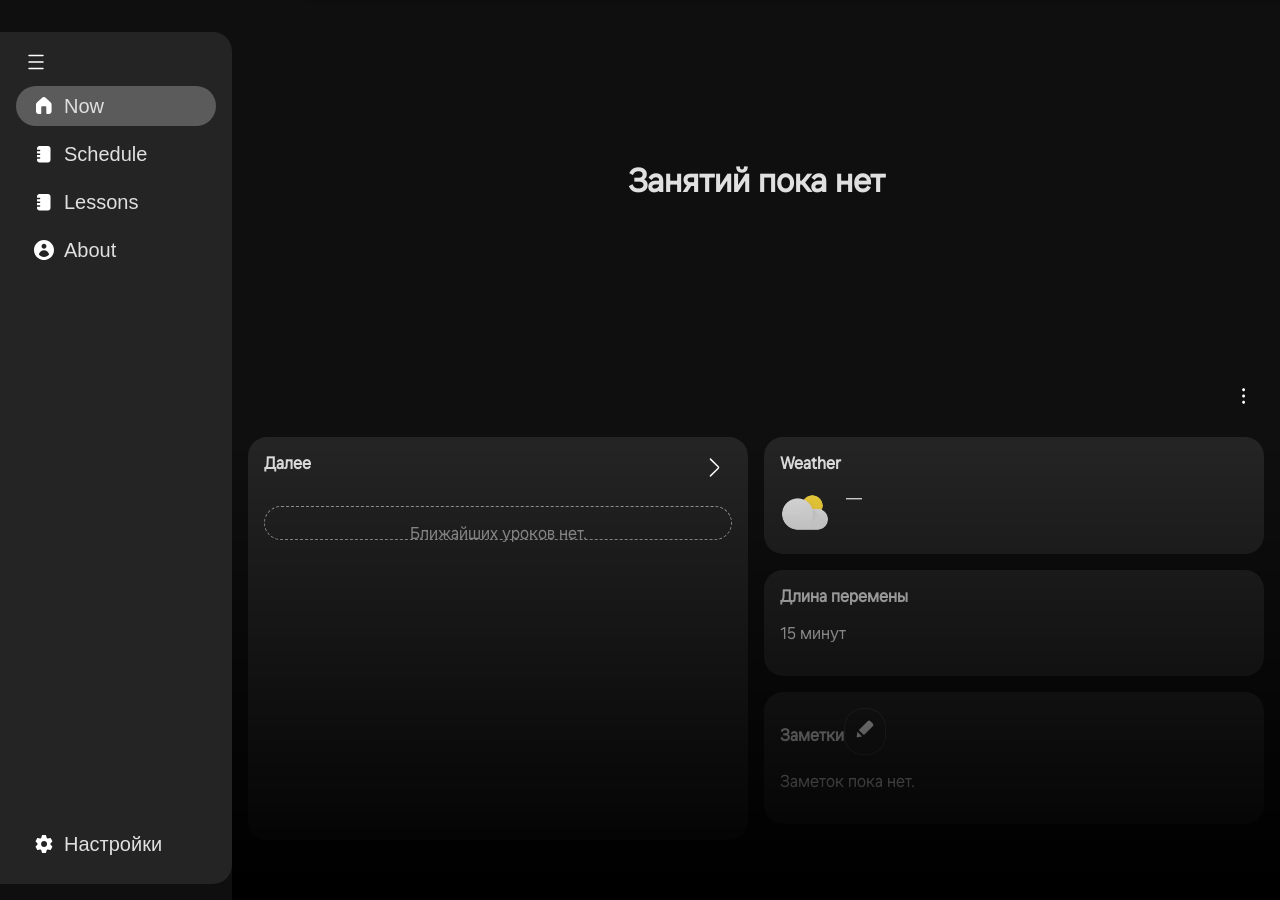
<file: index.html>
<!doctype html>
<html>
<head>
    <meta charset="utf-8">
    <meta name="viewport" content="width=device-width, initial-scale=1.0, viewport-fit=cover">
    <link rel="icon" href="icon.png">
    <title>Звонок</title>
    <link rel="stylesheet" href="eelibs/import.css">
    <link rel="stylesheet" href="css/page/now.css">
    <link rel="stylesheet" href="css/page/aod.css">
    <link rel="stylesheet" href="css/page/lessons.css">
    <link rel="stylesheet" href="css/page/lessonInfo.css">
    <link rel="stylesheet" href="css/page/scheduleEditor.css">
    <link rel="stylesheet" href="css/page/about.css">
    <link rel="stylesheet" href="css/schedule.css">
    <link rel="stylesheet" href="css/adaptivity/desktop.css">
    <link rel="stylesheet" href="css/adaptivity/mobile.css">
    
    <link rel="manifest" href="./manifest.json">
    <meta name="theme-color" content="#000000">
    <script>
        if ('serviceWorker' in navigator) {
            window.addEventListener('load', () => {
                navigator.serviceWorker.register('./sw.js')
                    .then((reg) => console.log('Service Worker зарегистрирован:', reg.scope))
                    .catch((err) => console.error('Ошибка регистрации SW:', err));
            });
        }
    </script>

    <script src="https://html2canvas.hertzen.com/dist/html2canvas.js" onerror="window.html2canvas = null"></script>
</head>
<body style="display: flex;">
    <div id="nav" class="">
        <button id="openmenu" onclick="openNavPanel()"><img src="img/ui/lines.svg"></button>
        <div id="navcontent"></div>
    </div>
    <div id="content" class="">
        <div class="page" id="settings"></div>
        <div class="page block" id="now">
            <div class="pageContainer">
                <div class="pageContent">
                    <div class="nowCardsContainer">
                        <div class="nowCard" id="weatherCard">
                            <b>Погода</b>
                            <p id="weatherDescr">В 15:00 - после занятий</p>
                            <img id="weatherIcon" src="img/weather/mostly_cloudy_day.webp"><p id="weatherTemperature">25°</p>
                        </div>
                        <div class="nowCard" id="breakCard">
                            <b>Длина перемены</b>
                            <p>15 минут</p>
                        </div>
                        <div class="nowCard collapsedDoneLessons" id="nextLessonsNowCard">
                            <b>Далее</b>
                            <button id="collapseDoneLessons"><img src="img/ui/arrow/up.svg"></button>
                            <div id="nextLessons"></div>
                        </div>
                        <div class="nowCard" id="notesNowCard">
                            <div><b>Заметки</b><button id="notesNowCardBtn"><img src="img/ui/edit2.svg"></button></div>
                            <p>Заметок пока нет.</p>
                        </div>
                    </div>
                </div>
            </div>
        </div>
        <div class="page block" id="aod">
            <div class="pageContainer">
                <div class="pageContent">
                    <section class="aodScreen" aria-label="До следующего звонка">
                        <div class="aodCountdown" id="aodCountdown">--:--</div>
                        <p class="aodAfter" id="aodAfter">Расписание пока пусто.</p>
                        <!--div class="aodCards" aria-label="Сводка расписания">
                            <article class="aodCard">
                                <span id="aodLessonNumber">—</span>
                            </article>
                            <article class="aodCard">
                                <span id="aodBreakLength">—</span>
                            </article>
                            <article class="aodCard aodWeatherCard">
                                <span class="aodCardLabel">После занятий</span>
                                <span id="aodWeather">—</span>
                                <span id="aodWeatherTime">—</span>
                            </article>
                        </div-->
                    </section>
                </div>
            </div>
        </div>
        <div class="page block" id="schedule">
            <div class="pageContainer">
                <div class="pageContent">
                </div>
            </div>
        </div>
        <div class="page block" id="scheduleEdit">
            <div class="pageContainer">
                <div class="pageContent" id="scheduleEditorContent"></div>
            </div>
        </div>
        <div class="page block" id="lessons">
            <div class="pageContainer">
                <div class="pageContent" id="lessonsList">
                </div>
            </div>
        </div>
        <div class="page block" id="lessonInfo">
            <div class="pageContainer">
                <div class="pageContent" id="lessonInfoContainer">
                    <div class="linfoCard smallData doNotShowOnView">
                        <img src="img/ui/text.svg">
                        <b id="lessonInfoNameH">Название</b>
                        <div class="lessonInfoData">
                            <p id="lessonInfoNameText"></p>
                            <input id="lessonInfoNameInput" type="text">
                        </div>
                    </div>
                    <div class="linfoCard smallData doNotShowOnView">
                        <img src="img/ui/text.svg">
                        <b id="lessonInfoIdH">Id</b>
                        <div class="lessonInfoData">
                            <p id="lessonInfoIdText"></p>
                            <input id="lessonInfoIdInput" type="text">
                        </div>
                    </div>
                    <div class="linfoCard smallData">
                        <img src="img/ui/user.svg">
                        <b id="lessonInfoTeacherH">Преподователь</b>
                        <div class="lessonInfoData">
                            <p id="lessonInfoTeacherText"></p>
                            <input id="lessonInfoTeacherInput" type="text">
                        </div>
                    </div>
                    <div class="linfoCard smallData">
                        <img src="img/ui/location.svg">
                        <b id="lessonInfoPlaceH">Место</b>
                        <div class="lessonInfoData">
                            <p id="lessonInfoPlaceText"></p>
                            <input id="lessonInfoPlaceInput" type="text">
                        </div>
                    </div>
                    <div class="linfoCard fullwidth" id="lessonInfoSchedule">

                    </div>
                    <div class="linfoCard fullwidth" id="lessonInfoNotes">

                    </div>
                    <div class="lessonInfoActions doNotShowOnView">

                    </div>
                </div>
            </div>
        </div>
        <div class="page block" id="about">
            <div class="pageContainer">
                <div class="pageContent">
                    <div class="linfoCard fullwidth" id="aboutAppCard">
                        <p id="aboutAppDescr">Приложение для отображения расписания уроков и звонков.</p>
                        <p id="aboutAppVersion"></p>
                    </div>
                    <div class="linfoCard fullwidth" id="aboutRuntimeCard">
                        <b>Информация о работе</b>
                        <div id="aboutRuntimeInfo" class="aboutRuntimeInfo"></div>
                    </div>

                    <div class="linfoCard fullwidth" id="updatesCard">
                        <b id="updatesTitle">Обновления</b>
                        <div class="lessonInfoData">
                            <label>
                                <span id="updateAutoCheckLabel">Проверять автоматически</span>
                                <input type="checkbox" id="updateAutoCheckToggle">
                            </label>
                        </div>
                        <p id="updateStatus"></p>
                    </div>

                    <div class="downBtns">
                        <div class="aBtn" id="checkUpdateBtn"><img src="img/ui/reload.svg"><p id="checkUpdateBtnText">Проверить обновления</p></div>
                        <a class="aBtn" href="https://github.com/EE-Apps/BellSchedule" target="_blank" id="aboutRepoLink"><img src="img/ui/file/open.svg">Исходный код на GitHub</a>
                    </div>
                </div>
            </div>
        </div>
        <div id="navdown" class=""></div>
    </div>

    <div id="modal" class="modal"><div id="modalForuse"></div></div>

</body>
<script src="eelib.js" type="module"></script>
<script src="js/translations.js"></script>
<script src="eelibs/import.js" type="module"></script>
<script src="js/time.js" type="module"></script>
<script src="js/weather.js" type="module"></script>
<script src="js/aod.js" type="module"></script>
<script src="js/updateChecker.js" type="module"></script>
<script src="js/aboutInfo.js" type="module"></script>
<script src="js/screenshot.js"></script>
<script src="js/schedule/validation.js" type="module"></script>
<script src="js/schedule/scheduleCore.js" type="module"></script>
<script src="js/schedule/scheduleNow.js" type="module"></script>
<script src="js/schedule/scheduleWeek.js" type="module"></script>
<script src="js/page/lessonsPage.js" type="module"></script>
<script src="js/page/lessonInfoPage.js" type="module"></script>
<script src="js/page/scheduleEditor.js" type="module"></script>
<script type="module">
    document.addEventListener('DOMContentLoaded', () => {
        const pageParam = (new URLSearchParams(window.location.search)).get('page')
        if (pageParam) changePage(pageParam)
    })
</script>
</html>
</file>
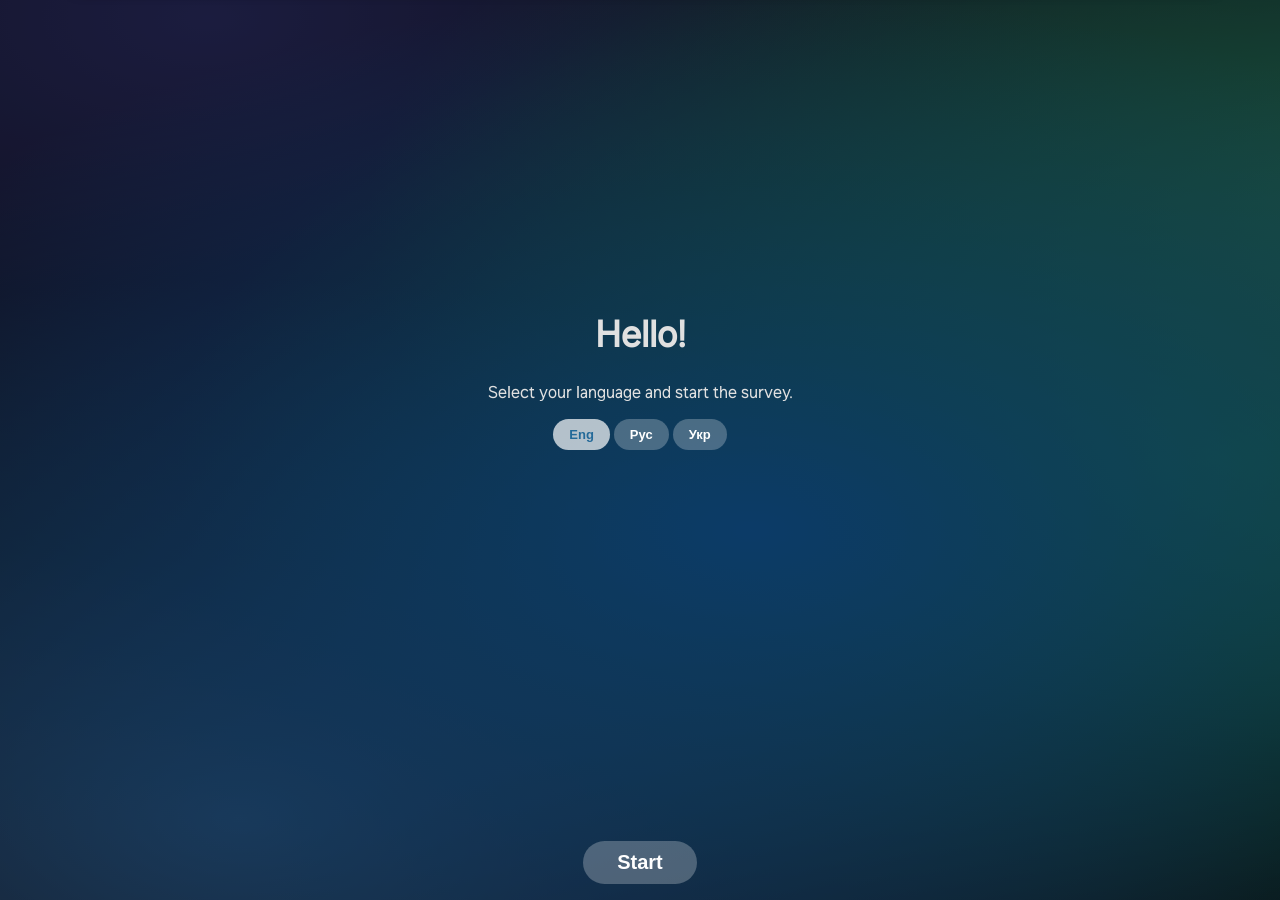
<file: poll.html>
<!doctype html>
<html>
<head>
    <meta charset="utf-8">
    <meta name="viewport" content="width=device-width, initial-scale=1.0, user-scalable=no">
    <link rel="icon" href="icon.png">
    <title>Исследование информационных потребностей учащихся</title>
    <link rel="stylesheet" href="eelibs/import.css">
    <link rel="stylesheet" href="css/poll.css">
    <link rel="stylesheet" href="css/adaptivity/desktop.css">
    <link rel="stylesheet" href="css/adaptivity/mobile.css">
</head>
<body style="display: flex;">
    <div id="nav" class="">
        <button id="openmenu" onclick="openNavPanel()"><img src="img/ui/lines.svg"></button>
        <div id="navcontent"></div>
    </div>
    <div id="content" class="">
        <div class="page" id="settings"></div>
        <div class="page block" id="poll">
            <div class="pageContainer">
                <div class="pageContent">

                </div>
            </div>
        </div>
        <div class="page block" id="end">
            <div class="pageContainer">
                <div class="pageContent">
                    <!--button id="endReturnBtn" class="aBtn" onclick="changePage('poll')">
                        <img src="img/ui/back.svg"><span>Return</span>
                    </button-->
                    <div style="
                        position: absolute;
                        z-index: 0;
                        bottom: 0;
                        top: 0;
                        left: 0;
                        right: 0;
                        width: 100%;
                        height: 100%;
                        object-fit: cover;
                        width: 100%;
                        align-items: center;
                    ">
                        <svg xmlns="http://www.w3.org/2000/svg" viewBox="0 0 1920 1080" style="
                            min-width: 100dvw;
                            min-height: 100dvh;
                            position: absolute;
                            left: -50%;
                            filter: brightness(50%);">
                            <defs>
                                <radialGradient id="s-0" gradientUnits="objectBoundingBox" x1="0" y1="0" x2="100" y2="100">
                                    <stop offset="0" stop-color="hsla(209,80%,45%,1)"></stop>
                                    <stop offset="1" stop-color="hsla(209,80%,45%,0)" stop-opacity="0"></stop>
                                </radialGradient>
                                <radialGradient id="s-1" gradientUnits="objectBoundingBox" x1="0" y1="0" x2="100" y2="100">
                                    <stop offset="0" stop-color="hsla(164,50%,40%,1)"></stop>
                                    <stop offset="1" stop-color="hsla(164,50%,40%,0)" stop-opacity="0"></stop>
                                </radialGradient>
                                <radialGradient id="s-2" gradientUnits="objectBoundingBox" x1="0" y1="0" x2="100" y2="100">
                                    <stop offset="0" stop-color="hsla(211,50%,45%,1)"></stop>
                                    <stop offset="1" stop-color="hsla(211,50%,45%,0)" stop-opacity="0"></stop>
                                </radialGradient>
                                <radialGradient id="s-3" gradientUnits="objectBoundingBox" x1="0" y1="0" x2="100" y2="100">
                                    <stop offset="0" stop-color="hsla(142,70%,40%,1)"></stop>
                                    <stop offset="1" stop-color="hsla(142,70%,40%,0)" stop-opacity="0"></stop>
                                </radialGradient>
                                <radialGradient id="s-4" gradientUnits="objectBoundingBox" x1="0" y1="0" x2="100" y2="100">
                                    <stop offset="0" stop-color="hsla(238,40%,35%,1)"></stop>
                                    <stop offset="1" stop-color="hsla(238,40%,35%,0)" stop-opacity="0"></stop>
                                </radialGradient>
                            </defs>
                            <!-- Глубокий темный фон вместо неоново-фиолетового -->
                            <rect fill="hsla(240, 25%, 10%, 1)" width="100%" height="100%"></rect>
                            <ellipse cx="13%" cy="2%" ry="60%" rx="65%" fill="url(#s-4)"></ellipse>
                            <ellipse cx="76%" cy="51%" ry="60%" rx="65%" fill="url(#s-3)"></ellipse>
                            <ellipse cx="15%" cy="91%" ry="60%" rx="65%" fill="url(#s-2)"></ellipse>
                            <ellipse cx="88%" cy="25%" ry="60%" rx="65%" fill="url(#s-1)"></ellipse>
                            <ellipse cx="47%" cy="59%" ry="60%" rx="65%" fill="url(#s-0)"></ellipse>
                        </svg>
                    </div>
                </div>
            </div>
        </div>
        <div class="page block" id="about">
            <div class="pageContainer">
                <div class="pageContent">
                    <div class="linfoCard fullwidth" id="aboutAppCard">
                        <p id="aboutAppDescr">Приложение для отображения расписания уроков и звонков.</p>
                        <p id="aboutAppVersion"></p>
                    </div>
                    <div class="linfoCard fullwidth" id="aboutRuntimeCard">
                        <b>Информация о работе</b>
                        <div id="aboutRuntimeInfo" class="aboutRuntimeInfo"></div>
                    </div>

                    <div class="linfoCard fullwidth" id="updatesCard">
                        <b id="updatesTitle">Обновления</b>
                        <div class="lessonInfoData">
                            <label>
                                <span id="updateAutoCheckLabel">Проверять автоматически</span>
                                <input type="checkbox" id="updateAutoCheckToggle">
                            </label>
                        </div>
                        <p id="updateStatus"></p>
                    </div>

                    <div class="downBtns">
                        <div class="aBtn" id="checkUpdateBtn"><img src="img/ui/reload.svg"><p id="checkUpdateBtnText">Проверить обновления</p></div>
                        <a class="aBtn" href="https://github.com/EE-Apps/BellSchedule" target="_blank" id="aboutRepoLink"><img src="img/ui/file/open.svg">Исходный код на GitHub</a>
                    </div>
                </div>
            </div>
        </div>
        <div id="navdown" class="hidden"></div>
    </div>

    <div id="modal" class="modal"><div id="modalForuse"></div></div>
    <div id="welcome" class="active">
        <div style="
            position: absolute;
            z-index: 0;
            bottom: 0;
            top: 0;
            left: 0;
            right: 0;
            width: 100dvw;
            height: 100dvh;
            overflow: hidden;
            object-fit: cover;
            align-items: center;
        ">
            <svg xmlns="http://www.w3.org/2000/svg" viewBox="0 0 1920 1080" style="
                min-width: 100dvw;
                min-height: 100dvh;
                position: absolute;
                left: 0;
                filter: brightness(50%);">
                <defs>
                    <radialGradient id="s-0" gradientUnits="objectBoundingBox" x1="0" y1="0" x2="100" y2="100">
                        <stop offset="0" stop-color="hsla(209,80%,45%,1)"></stop>
                        <stop offset="1" stop-color="hsla(209,80%,45%,0)" stop-opacity="0"></stop>
                    </radialGradient>
                    <radialGradient id="s-1" gradientUnits="objectBoundingBox" x1="0" y1="0" x2="100" y2="100">
                        <stop offset="0" stop-color="hsla(164,50%,40%,1)"></stop>
                        <stop offset="1" stop-color="hsla(164,50%,40%,0)" stop-opacity="0"></stop>
                    </radialGradient>
                    <radialGradient id="s-2" gradientUnits="objectBoundingBox" x1="0" y1="0" x2="100" y2="100">
                        <stop offset="0" stop-color="hsla(211,50%,45%,1)"></stop>
                        <stop offset="1" stop-color="hsla(211,50%,45%,0)" stop-opacity="0"></stop>
                    </radialGradient>
                    <radialGradient id="s-3" gradientUnits="objectBoundingBox" x1="0" y1="0" x2="100" y2="100">
                        <stop offset="0" stop-color="hsla(142,70%,40%,1)"></stop>
                        <stop offset="1" stop-color="hsla(142,70%,40%,0)" stop-opacity="0"></stop>
                    </radialGradient>
                    <radialGradient id="s-4" gradientUnits="objectBoundingBox" x1="0" y1="0" x2="100" y2="100">
                        <stop offset="0" stop-color="hsla(238,40%,35%,1)"></stop>
                        <stop offset="1" stop-color="hsla(238,40%,35%,0)" stop-opacity="0"></stop>
                    </radialGradient>
                </defs>
                <!-- Глубокий темный фон вместо неоново-фиолетового -->
                <rect fill="hsla(240, 25%, 10%, 1)" width="100%" height="100%"></rect>
                <ellipse cx="13%" cy="2%" ry="60%" rx="65%" fill="url(#s-4)"></ellipse>
                <ellipse cx="76%" cy="51%" ry="60%" rx="65%" fill="url(#s-3)"></ellipse>
                <ellipse cx="15%" cy="91%" ry="60%" rx="65%" fill="url(#s-2)"></ellipse>
                <ellipse cx="88%" cy="25%" ry="60%" rx="65%" fill="url(#s-1)"></ellipse>
                <ellipse cx="47%" cy="59%" ry="60%" rx="65%" fill="url(#s-0)"></ellipse>
            </svg>
        </div>
        <div id="welcomeText">
            <h1>Hello!</h1>
            <p>description</p>
            <div id="welcomeLang">
                <button id="welcomeLang-en" class="aBtn trBtn" data-lang="en">Eng</button>
                <button id="welcomeLang-ru" class="aBtn trBtn" data-lang="ru">Рус</button>
                <button id="welcomeLang-uk" class="aBtn trBtn" data-lang="uk">Укр</button>
            </div>
        </div>
        <button id="welcomeBtn" class="aBtn trBtn" onclick="document.getElementById('welcome').classList.remove('active')">Start</button>
    </div>

</body>
<script src="eelib-poll.js" type="module"></script>
<script src="js/translations.js"></script>
<script src="js/locales/ru.js"></script>
<script src="js/locales/en.js"></script>
<script src="js/locales/uk.js"></script>
<script src="eelibs/import.js" type="module"></script>
<script src="js/poll.js"></script>
</html>
</file>
<file: eelibs/import.css>
@import url(css/!.css);
@import url("css/pages.css");
@import url("css/nav.css");
@import url(css/settings.css);
@import url(css/mobile.css);
@import url(css/modal.css);
@import url(css/btnsList.css);
@import url(css/elements/!elements.css);
@import url(components/!components.css);
</file>
<file: css/page/now.css>
.nowCardsContainer {
    display: grid;
    grid-template-columns: repeat(auto, min(350px, 1fr));
    gap: var(--ds);
}

.nowCard {
    padding: var(--ds);
    background-color: var(--bg-sec);
    border-radius: var(--br);
}

#weatherCard {
    display: grid;
    grid-template-columns: max-content auto;
    grid-template-rows: 35px repeat(2, 25px);
    grid-template-areas: 
        "h h"
        "ico temperature"
        "ico descr";
    height: auto;
    overflow: hidden;
    transition: max-height 0.2s, padding 0.2s;
    
    &.hidden {
        height: 0;
        padding-top: 0;
        padding-bottom: 0;
    }

    p, b {
        margin: 0;
    }

    b {
        grid-area: h;
        padding-bottom: var(--ds);
    }
    #weatherIcon {
        width: 50px;
        grid-area: ico;
        grid-column: 1;
        grid-row: 2 / -1;
        padding-right: var(--ds);
    }
    #weatherDescr, #weatherTemperature {
        height: max-content;
    }
    #weatherDescr {
        grid-area: descr;
    }
    #weatherTemperature {
        grid-area: temperature;
    }
}

#nextLessonsNowCard {
    position: relative;

    #nextLessons {
        /*display: flex;
        flex-direction: column;*/
        
        margin-top: var(--ds);
    }

    #collapseDoneLessons {
        border: none;
        background: none;

        position: absolute;
        top: var(--dss);
        right: var(--ds);

        &:hover {
            transform: rotate(35deg);
        }
    }
    &.collapsedDoneLessons {
        #collapseDoneLessons {
            transform: rotate(90deg);

            &:hover {
                transform: rotate(55deg);
            }
        }

        .lessonCardContainer.doneLesson {
            display: none;
        }
    }

    .lessonCardContainer {

        &.doneLesson {
            color: var(--text-sec);

            .lessonName, .lessonRight p, .lessonRight b {
                color: var(--text-sec);
            }
            .lessonTime {
                color: #696969;
            }
        }
        &.currentLesson {
            color: var(--ac-text);

            .lessonName, .lessonRight p, .lessonRight b {
                color: var(--ac-text);
            }
            .lessonTime {
                color: var(--ac-text-hover);
            }
        }
    }
}
</file>
<file: css/page/aod.css>
#aod {
    overflow: hidden;

    .page-header, .page-header-btns {
        display: none;
    }

    .pageContent, .pageContainer {
        min-height: 100dvh;
        max-height: 100dvh;
        overflow: hidden;
    }

    .aodScreen {
        --aod-shift-x: 0px;
        --aod-shift-y: 0px;
        min-height: min(680px, calc(100vh - 96px));
        width: 100%;
        display: flex;
        flex-direction: column;
        justify-content: center;
        align-items: center;
        gap: var(--dss);
        padding: clamp(24px, 8vh, 88px) var(--ds);
        text-align: center;
        transform: translate3d(var(--aod-shift-x), var(--aod-shift-y), 0);
        transition: transform 10s ease-in-out;

        /*&[data-aod-position="1"] { --aod-shift-x: 3px; --aod-shift-y: -2px; }
        &[data-aod-position="2"] { --aod-shift-x: -3px; --aod-shift-y: 2px; }
        &[data-aod-position="3"] { --aod-shift-x: 2px; --aod-shift-y: 3px; }
        &[data-aod-position="4"] { --aod-shift-x: -2px; --aod-shift-y: -3px; }
        &[data-aod-position="5"] { --aod-shift-x: 3px; --aod-shift-y: 2px; }
        &[data-aod-position="6"] { --aod-shift-x: -3px; --aod-shift-y: -2px; }
        &[data-aod-position="7"] { --aod-shift-x: 0px; --aod-shift-y: 3px; }*/

        &[data-aod-position="1"] { --aod-shift-x:  10dvw; --aod-shift-y:  -5dvh; }
        &[data-aod-position="2"] { --aod-shift-x: -10dvw; --aod-shift-y:   2dvh; }
        &[data-aod-position="3"] { --aod-shift-x:   5dvw; --aod-shift-y:  10dvh; }
        &[data-aod-position="4"] { --aod-shift-x:  -5dvw; --aod-shift-y: -10dvh; }
        &[data-aod-position="5"] { --aod-shift-x:  10dvw; --aod-shift-y:   5dvh; }
        &[data-aod-position="6"] { --aod-shift-x: -10dvw; --aod-shift-y:  -5dvh; }
        &[data-aod-position="7"] { --aod-shift-x:   0dvw; --aod-shift-y:  10dvh; }
    }

    .aodAfter,
    .aodCardLabel,
    #aodWeatherTime {
        color: var(--text-sec);
    }

    .aodCountdown {
        margin: 0;
        color: var(--text-main);
        font-size: clamp(72px, 15vw, 188px);
        font-variant-numeric: tabular-nums;
        font-weight: 100;
        line-height: .95;
        letter-spacing: 0;
    }

    .aodAfter {
        min-height: 24px;
        margin: 0;
        font-size: clamp(15px, 2vw, 21px);
    }

    .aodCards {
        width: min(100%, 760px);
        display: grid;
        grid-template-columns: repeat(3, minmax(0, 1fr));
        gap: var(--ds);
        margin-top: clamp(18px, 4vh, 42px);
    }

    .aodCard {
        min-width: 0;
        min-height: 112px;
        display: flex;
        flex-direction: column;
        justify-content: center;
        gap: 8px;
        padding: var(--ds);
        background: var(--bg-sec);
        border-radius: var(--br);
    }

    .aodCardLabel {
        font-size: var(--text-size-small);
    }

    .aodCard strong {
        overflow: hidden;
        color: var(--text-main);
        font-size: clamp(24px, 4vw, 38px);
        font-variant-numeric: tabular-nums;
        line-height: 1;
        text-overflow: ellipsis;
        white-space: nowrap;
    }

    .aodWeatherCard strong {
        font-size: clamp(22px, 3vw, 32px);
    }

    #aodWeatherTime {
        font-size: var(--text-size-small);
    }

    @media (max-width: 600px) {
        .aodScreen {
            min-height: calc(100vh - 132px);
            padding: 28px 0;
        }

        .aodCards {
            gap: 8px;
        }

        .aodCard {
            min-height: 96px;
            padding: 12px 8px;
        }

        .aodCardLabel {
            font-size: 12px;
        }

        .aodCard strong {
            font-size: clamp(20px, 7vw, 30px);
        }
    }
}
</file>
<file: css/page/lessons.css>
#lessonsList {
    display: grid;
    grid-template-columns: auto;
    gap: var(--ds);

    .lessonCard.inLessonsPage {
        padding: var(--ds);
        background-color: var(--bg-sec);
        border-radius: var(--br);
        width: auto;
        height: auto;
        transition: background 0.2s;

        &:hover {
            background-color: var(--bg-sec-hover);
        }
    }

    .lessonDays {
        display: inline-flex;
        flex-direction: row;
        align-items: flex-end;
        max-width: 100%;
        overflow-x: auto;

        padding: var(--dss) 0;
        gap: var(--dss);

        div {
            padding: var(--dss);
            border-radius: var(--br);
            width: 20px;
            height: max-content;
            display: flex;
            align-items: center;
            justify-content: center;

            &.today {
                background-color: var(--ac-bg);
                color: var(--text-pri);
            }
            &:not(.today) {
                background: none;
                color: var(--ac-text);
                border: 1px solid var(--ac-text);
            }
        }
    }
}
</file>
<file: css/page/lessonInfo.css>
#lessonInfoContainer {
    display: grid;
    grid-template-columns: 1fr 1fr;
    gap: var(--ds);
    
    .linfoCard {
        padding: var(--ds);
        border-radius: var(--br);
        background-color: var(--bg-sec);
        position: relative;

        overflow: hidden;
        overflow-x: auto;

        display: grid;
        grid-template-columns: max-content auto;
        grid-template-rows: 1fr 1fr;
        gap: var(--dss);

        &.fullwidth {
            grid-column: 1 / -1;
        }

        .lessonName.today {
            color: var(--ac-text);
        }

        .lessonInfoData {
            position: relative;
        }
        
        img {
            grid-column: 1;
            grid-row: 1 / 3;

            height: 60%;
            padding: 20%;
            padding-right: var(--dss);
            padding-left: 0;
        }

        p, b {
            margin: 0;
        }

        &.smallData {
            p, input {
                position: absolute;
            }

            input {
                border: none;
                background: none;
                padding: 0;
                margin: 0;

                border-radius: var(--br);
                background-color: var(--bg-pri);
                padding: var(--dss);
                width: calc(100% - var(--ds));
            }
        }

    }

    &:not(.edit) .linfoCard.smallData {
        &.doNotShowOnView {
            max-height: 0;
            overflow-y: hidden;
            padding: 0 var(--ds);
        }

        input {
            bottom: calc(var(--ds2) * -2 - 150%);
        }
        p {
            bottom: 0;
            white-space: nowrap
        }
    }
    &.edit .linfoCard.smallData {
        &.doNotShowOnView {
            max-height: auto;
            overflow-y: hidden;
        }

        input {
            bottom: calc(var(--dss) * -1);
        }
        p {
            bottom: calc(var(--ds2) * -2 - 150%);
        }
    }

    #lessonInfoSchedule {
        display: flex;
        flex-direction: column;

        .lessonCard.inLessonInfoPage {
            width: auto;
            height: auto;
            cursor: auto;
        }
    }
}
</file>
<file: css/page/scheduleEditor.css>
#scheduleEditorContent {
    display: grid;
    gap: var(--ds);

    .scheduleEditorCard {
        padding: var(--ds);
        border-radius: var(--br);
        background: var(--bg-sec);
    }

    .scheduleEditorCard h2, .scheduleEditorCard h3, .scheduleEditorCard p {
        margin: 0 0 var(--dss);
    }

    .scheduleEditorToolbar, .scheduleEditorRow, .scheduleEditorDayTabs, .lessonInfoActions {
        display: flex;
        flex-wrap: wrap;
        gap: var(--dss);
        align-items: center;
    }

    .scheduleEditorToolbar label, .scheduleEditorRow label {
        display: inline-flex;
        align-items: center;
        gap: var(--dss);
    }

    .scheduleEditorToolbar select, .scheduleEditorToolbar input,
    .scheduleEditorRow select, .scheduleEditorRow input {
        min-width: 7rem;
    }

    .scheduleEditorDayTabs button.active {
        background: var(--ac-bg);
        color: var(--ac-text);
    }

    .scheduleEditorRows {
        display: grid;
        gap: var(--dss);
        margin: var(--ds) 0;

        .scheduleEditorRow {
            padding: var(--dss);
            border-radius: var(--br);
            background: var(--bg-pri);

            .aBtn.danger {
                margin-left: auto;
            }
        }
    }

    .scheduleEditorRow > span {
        min-width: 1.5rem;
        color: var(--text-sec);
    }

    .scheduleEditorHint {
        color: var(--text-sec);
        font-size: .9rem;
    }

    .lessonInfoActions {
        grid-column: 1 / -1;
    }

    #lessonInfoContainer:not(.edit) .lessonInfoActions {
        display: none;
    }
}
</file>
<file: css/page/about.css>
.downBtns {
    display: flex;
    flex-direction: row;
    gap: var(--ds);
    justify-content: space-around;
}

#aboutRuntimeCard {
    margin-top: var(--ds);
}

.aboutRuntimeInfo {
    display: grid;
    grid-template-columns: repeat(auto-fit, minmax(220px, 1fr));
    gap: 8px var(--ds);
    margin-top: var(--ds);
    color: var(--text-sec);
}

.aboutRuntimeInfo p {
    margin: 0;
    overflow-wrap: anywhere;
}

.aboutRuntimeInfo strong {
    color: var(--text-main);
}
</file>
<file: css/schedule.css>
.lessonCard {
    display: flex;
    flex-direction: row;
    justify-content: space-between;

    display: grid;
    grid-template-columns: auto auto;

    padding-top: var(--ds);
    position: relative;
    cursor: pointer;
    width: 100%;
    height: 100%;
    padding: var(--dss);
    transition: none;
    overflow-y: hidden;

    &:not(:last-child):not(.inLessonsPage) {
        padding-bottom: var(--ds);

        &::after {
            content: '';
            position: absolute;
            bottom: 0;
            left: var(--ds);
            right: var(--ds);
            height: 1px;
            background-color: var(--text-sec);
        }
    }
    &.hidden {
        max-height: 0;
    }

    p, b:not(.lessonName) {
        margin: 0;
        text-align: right;
    }
    

    .lessonName {
        font-size: calc(1.25 * var(--ds));
    }
    .lessonTime {
        font-size: calc(0.75 * var(--ds));
        color: var(--text-sec);
    }
    .lessonDays div {
        font-size: calc(0.75 * var(--ds));
        color: var(--text-pri);
    }

    .lessonLeft, .lessonRight {
        display: inline-flex;
        flex-direction: column;
    }
    .lessonLeft {
        align-items: flex-start;
    }
    .lessonRight {
        align-items: flex-end;
    }
}

.lessonCardContainer {
    position: relative;
    display: flex;
    align-items: center;
    justify-content: center;
    width: 100%;

    &:hover .lessonCard {
        position: absolute;
        left: calc(-1 * var(--dss));
        right: calc(-1 * var(--dss));
        top: calc(-1 * var(--dss));
        bottom: 0;
        z-index: 5;
        background-color: var(--c-gray-700);
        border-radius: var(--br);
    }
}

.scheduleDayDiv {
    padding: var(--ds);
    border-radius: var(--br);
    background-color: var(--bg-sec);
    border: 2px solid var(--bg-sec);

    &:not(:last-child) {
        margin-bottom: var(--ds);
    }

    &.today {
        border: 2px solid var(--ac-text);
    }
}

.scheduleContainer, #nextLessons {
    display: grid;
    grid-auto-rows: 60px;
}

.emptyState {
    padding: var(--ds);
    border: 1px dashed var(--text-sec);
    border-radius: var(--br);
    color: var(--text-sec);
    text-align: center;
}
</file>
<file: css/adaptivity/desktop.css>
@media(min-width: 650px) {
    .nowCardsContainer {
        grid-template-columns: 1fr 1fr;
        grid-template-rows: auto auto auto auto;
    }

    #lessonsList {
        grid-template-columns: repeat(auto-fit, minmax(300px, 1fr));
    }

    #nextLessonsNowCard {
        grid-column: 1;
        grid-row: 1 / -1;
    }

    #notesNowCard {
        grid-column: 2;
    }
}
</file>
<file: css/adaptivity/mobile.css>
@media (max-width: 768px) {
    #breakCard {
        display: none;
    }
}
</file>
<file: css/poll.css>
:root {
    --des: calc(100% - var(--ds2))
}



#poll .page-header h3 {
    text-align: center;
}

.survey-header {
    width: var(--des);
}

.survey-question input[type="text"],
.survey-question textarea,
.survey-other-detail input {
    width: 100%;
    box-sizing: border-box;
    color: var(--text-pri);
    background: var(--bg-input);
    border: 1px solid var(--border-color);
    border-radius: var(--brs);
    padding: 0.8rem 0.9rem;
    font: inherit;
}

.survey-question input[type="text"]:focus-visible,
.survey-question textarea:focus-visible,
.survey-other-detail input:focus-visible {
    outline: 2px solid var(--focus-ring);
    outline-offset: 2px;
}

.survey-banner {
    width: calc(100% - 4 * var(--ds));
    padding: var(--dss) var(--ds);
    border-radius: var(--brc);
    border: 1px solid yellow;
    background: var(--bg-sec);
}

.survey-error,
.survey-field-error {
    border-color: var(--danger);
    color: var(--text-pri);
}

.survey-success {
    border-color: var(--c-success);
}

.survey-progress {
    width: calc(100% - var(--ds2));
    margin: 1.25rem 0;
}

.survey-progress-label {
    display: flex;
    justify-content: space-between;
    gap: 1rem;
    color: var(--text-sec);
    font-size: var(--text-size-small);
    margin-bottom: 0.45rem;
}

.survey-progress progress {
    width: 100%;
    appearance: none;
    overflow: hidden;
}

.survey-progress progress::-webkit-progress-bar {
    background: var(--bg-sec);
}

.survey-progress progress::-webkit-progress-value {
    background: var(--accent);
}

.survey-progress progress::-moz-progress-bar {
    background: var(--accent);
}

.survey-info-card {
    margin: 1.25rem 0;
    padding: 1rem 1.2rem;
    border-radius: var(--brs);
    background: var(--bg-base);
    border-left: 4px solid var(--accent);
}

.survey-info-card h3 {
    margin-top: 0;
}

.survey-required {
    color: var(--danger);
}

.survey-setting-group {
    margin: 0.65rem 0 0;
}

.survey-setting-option:has(input:disabled) {
    opacity: 0.55;
    cursor: not-allowed;
}

.survey-hint {
    display: block;
    margin-top: 0.55rem;
    line-height: 1.45;
    color: var(--text-sec);
}

.survey-other-detail {
    display: grid;
    gap: 0.4rem;
    margin: 0.75rem;
    color: var(--text-sec);
}

.survey-version-options .survey-setting-group {
    margin-top: 0.65rem;
}

.survey-actions {
    display: flex;
    flex-wrap: wrap;
    justify-content: space-between;
    gap: 0.75rem;
    margin-top: 1.5rem;
}

.survey-review {
    display: grid;
    grid-template-columns: minmax(8rem, 1fr) 2fr;
    gap: 0.75rem 1rem;
    margin: 1.5rem 0;
}

.survey-review dt {
    color: var(--text-sec);
}

.survey-review dd {
    margin: 0;
    font-weight: 600;
}

.survey-complete {
    text-align: center;
}

.survey-export-actions {
    justify-content: center;
}


#poll .pageContent {
    width: 100%;
    padding: 0.75rem 0.75rem calc(5rem + env(safe-area-inset-bottom));
    min-height: 100dvh;
}





.survey-panel {
    width: calc(100% - var(--ds2));
}

#nav {
    display: none;
}




#survey-language-picker {
    width: 100%;
}
.survey-language-picker {
    display: flex;
    flex-direction: column;
}

.survey-question {
    border: none;
    padding: 0;
    margin: 0;
}

legend {
    margin-top: var(--ds);
}











#fixedBtns {
    position: absolute;
    bottom: var(--ds);
    left: var(--ds);
    right: var(--ds);
    margin: 0 auto;
    z-index: 25;

    display: flex;
    align-items: center;
    justify-content: center;
    gap: var(--ds);
    
    display: grid;
    grid-template-columns: 1fr 1fr;

    &.active {
        bottom: var(--ds);
        transition: background 0.3s ease, color 0.3s ease, transform 0.3s ease, box-shadow 0.3s ease, opacity 0.3s ease;

        .aBtn:not(.sec) {
            opacity: 1;
        }
    }
    &:not(.active) {
        bottom: -3.2rem;
        bottom: var(--ds);

        .aBtn:not(.sec) {
            opacity: 0.5;
        }
    }

    .aBtn {
        width: 1fr;

        &:first-child:nth-last-child(1) {
            grid-column: 1 / -1;
        }
    }
}



button.aBtn.trBtn {
    background-color: #ffffff40;
    padding: var(--dss) var(--ds2);

    &:hover {
        background-color: #ffffff80;
    }
    &:active, &.active {
        background-color: #ffffffb0;
        color: var(--accent-active);
    }
}






#end {
    .page-header {
        min-height: 100dvh;
        background: none;
        z-index: 10;
        text-align: center;
    }

    .page-header-btns {
        display: none;
    }

    .pageContent {
        padding: 0;
        margin: 0;
        position: absolute;
        left: 0;
        right: 0;
        top: 0;
        bottom: 0;
        background: none;
        overflow: hidden;
    }

    #endReturnBtn {
        position: absolute;
        bottom: var(--ds2);
        left: 0;
        right: 0;
        width: max-content;
        min-width: 125px;
        z-index: 99999;
        margin: 0 auto;
    }
}



#welcome {
    position: absolute;
    left: 0;
    right: 0;
    top: 0;
    height: 100%;
    z-index: 50;

    transition: top 0.75s ease-out, opacity 0.5s ease-out, transform 0.5s ease-out;

    &:not(.active) {
        top: -125%;
        opacity: 0;
        transform: scale(1.25);
    }

    #welcomeBtn {
        position: absolute;
        bottom: var(--ds);
        left: 0;
        right: 0;
        margin: 0 auto;
        width: max-content;
    }

    #welcomeText {
        position: absolute;
        bottom: 50dvh;
        width: 100dvw;

        text-align: center;

        #welcomeLang {
            width: max-content;
            margin: 0 auto;

            button {
                border: none;
                font-size: small;
                padding: var(--dss) var(--ds);
            }
        }
    }
}






@media (max-width: 768px) {

    .survey-actions {
        position: sticky;
        bottom: max(0.5rem, env(safe-area-inset-bottom));
        z-index: 1;
        padding: 0.5rem;
        border-radius: var(--brs);
        background: color-mix(in srgb, var(--bg-base) 92%, transparent);
    }

    .survey-actions .aBtn {
        flex: 1 1 40%;
    }

    .survey-review {
        grid-template-columns: 1fr;
        gap: 0.25rem;
    }

    .survey-review dd {
        margin-bottom: 0.75rem;
    }
}



@media (min-width: 768px) {
    #poll .pageContainer {
        max-width: 800px;
        margin: 0 auto;
    }

    #fixedBtns {
        left: unset;
    }
}
</file>
